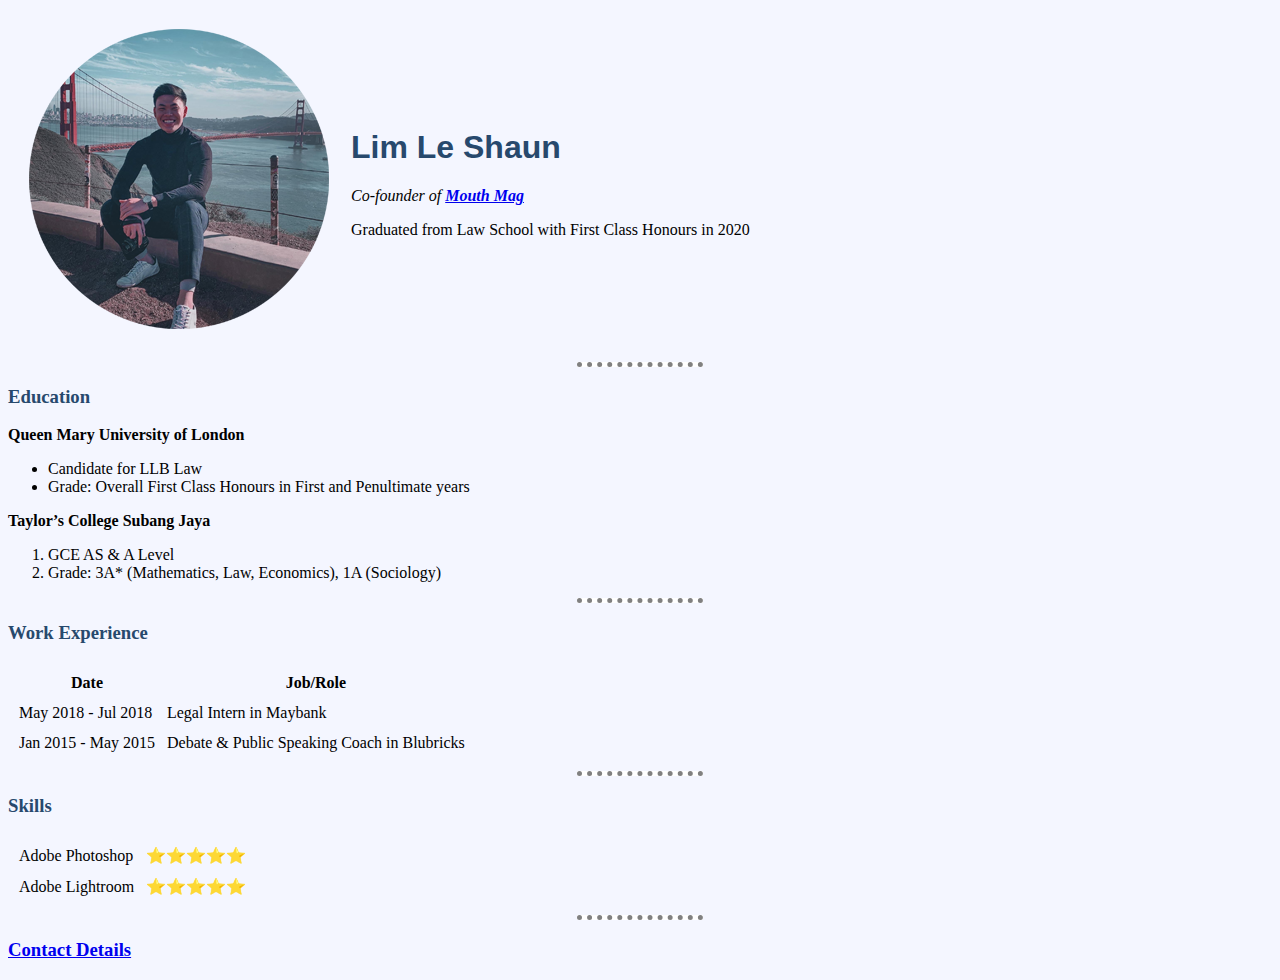
<file: index.html>
<!DOCTYPE html>
<html lang="en" dir="ltr">

<head>
  <meta charset="utf-8">
  <title>Le Voyage</title>
  <link rel="stylesheet" href="CSS/style.css">

</head>

<body>
  <table cellspacing="20">
    <tr>
      <td><img src="Images/Untitled-1.png" alt="Lim Le Shaun Picture"></td>
      <td>
        <h1>Lim Le Shaun</h1>
        <p><em>Co-founder of <strong><a href="http://mouthmag.co/">Mouth Mag</a></strong></em></p>
        <p>Graduated from Law School with First Class Honours in 2020</p>
      </td>
    </tr>
  </table>

  <hr>
  <h3>Education</h3>
  <p><strong>Queen Mary University of London</strong></p>
  <ul>
    <li>Candidate for LLB Law </li>
    <li>Grade: Overall First Class Honours in First and Penultimate years</li>
  </ul>

  <p><strong>Taylor’s College Subang Jaya</strong></p>
  <ol>
    <li>GCE AS & A Level</li>
    <li>Grade: 3A* (Mathematics, Law, Economics), 1A (Sociology)</li>
  </ol>
  <hr>
  <h3>Work Experience</h3>
  <table cellspacing="10">
    <thead>
      <th>Date</th>
      <th>Job/Role</th>
    </thead>
    <tbody>
      <tr>
        <td>May 2018 - Jul 2018</td>
        <td>Legal Intern in Maybank</td>
      </tr>
      <tr>
        <td>Jan 2015 - May 2015</td>
        <td>Debate & Public Speaking Coach in Blubricks</td>
      </tr>
    </tbody>
    <tfoot>

    </tfoot>
  </table>
  <hr>
  <h3>Skills</h3>
  <table cellspacing="10">
    <tbody>
      <tr>
        <td>Adobe Photoshop </td>
        <td>⭐️⭐️⭐️⭐️⭐️</td>
      </tr>
      <tr>
        <td>Adobe Lightroom </td>
        <td>⭐️⭐️⭐️⭐️⭐️</td>
      </tr>
    </tbody>
  </table>
  <hr>
  <h3><strong><a href="Contact-Me.html">Contact Details</a></strong></h3>
</body>

</html>
</file>
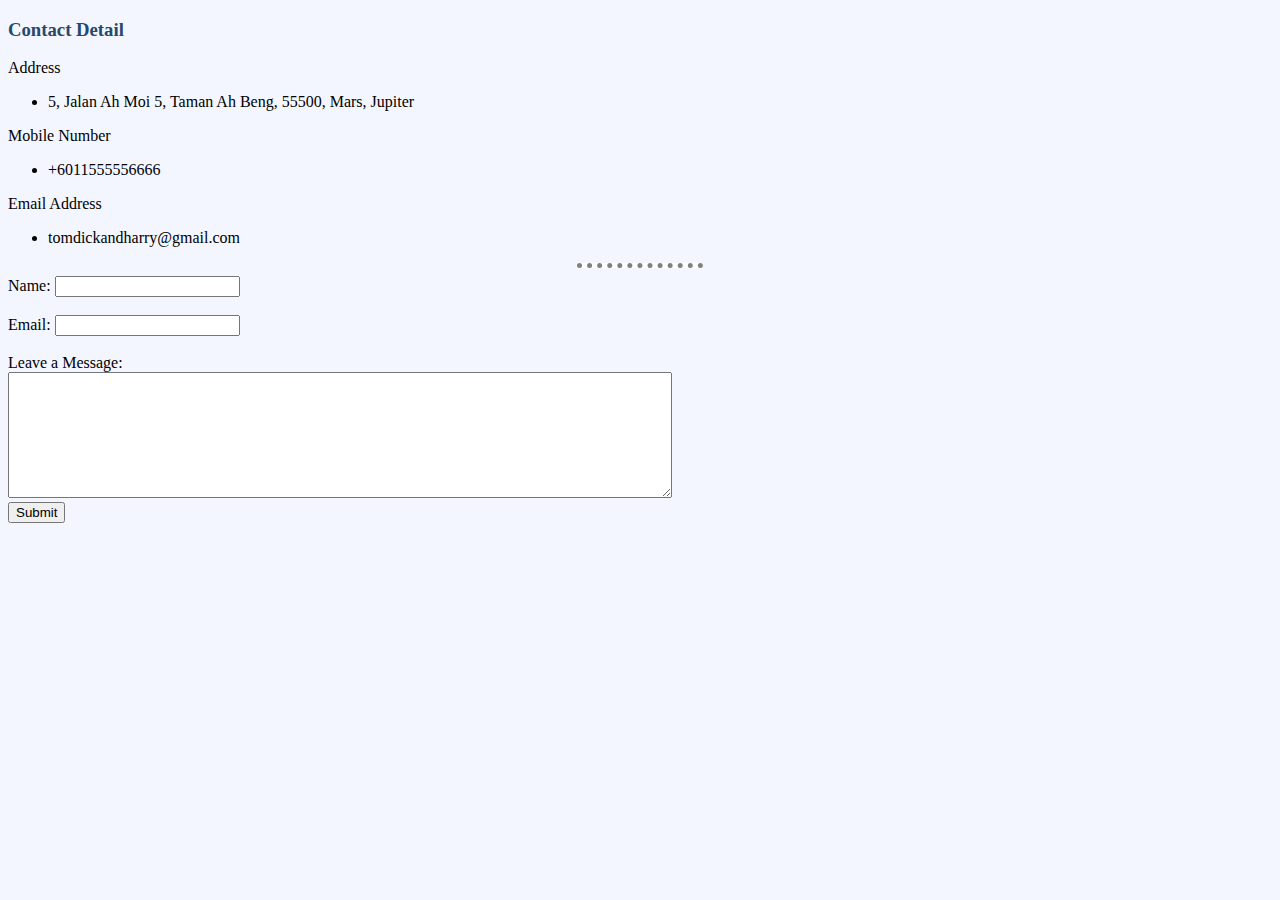
<file: Contact-Me.html>
<!DOCTYPE html>
<html lang="en" dir="ltr">
  <head>
    <meta charset="utf-8">
    <title>Contact Me</title>
    <link rel="stylesheet" href="CSS/style.css">

  </head>
  <body>
    <h3>Contact Detail</h3>
    <p>Address</p>
    <ul>
      <li>5, Jalan Ah Moi 5,
      Taman Ah Beng,
    55500, Mars,
  Jupiter</li>
    </ul>
    <p>Mobile Number</p>
    <ul>
      <li>+6011555556666</li>
    </ul>
    <p>Email Address</p>
    <ul>
      <li>tomdickandharry@gmail.com</li>
    </ul>
<hr>
<form action="mailto:whoever@gmail.com" method="post" enctype="text/plain">
  <label>Name:</label>
  <input type="text" name="Your Name" value="">
  <br><br>
  <label>Email:</label>
  <input type="email" name="Your Email" value=""><br><br>
  <label>Leave a Message:</label><br>
  <textarea name="Your Message" rows="8" cols="80"></textarea><br>
  <input type="submit" name="">

</form>
  </body>
</html>
</file>
<file: CSS/style.css>
body {
  background-color: #f4f6ff;
}

hr {
  background-color: white;
  border-style: none;
  border-top-style: Dotted;
  border-width: 5px;
  border-color: grey;

  width: 10%;
}

h3 { color: #27496d;
}
h1 { color: #27496d;
  font-family: "Helvetica Neue", sans-serif;
}
</file>
